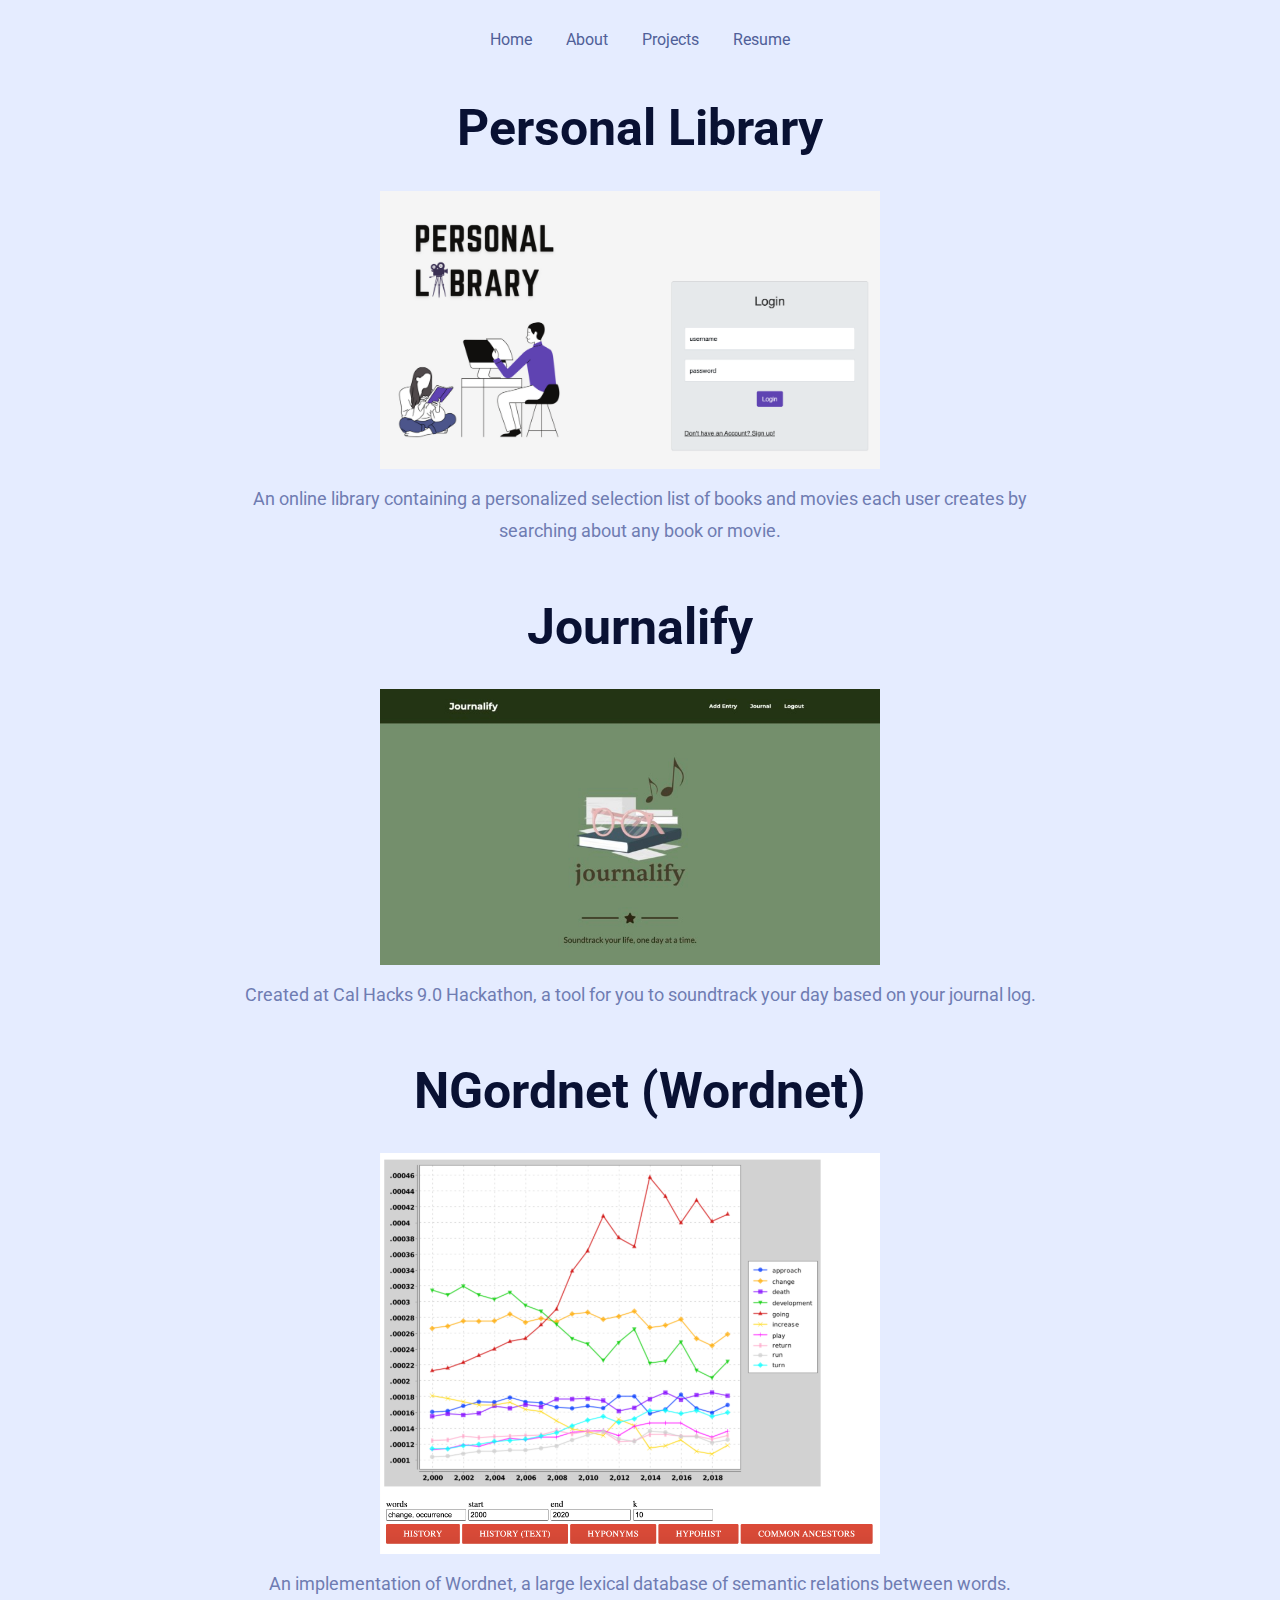
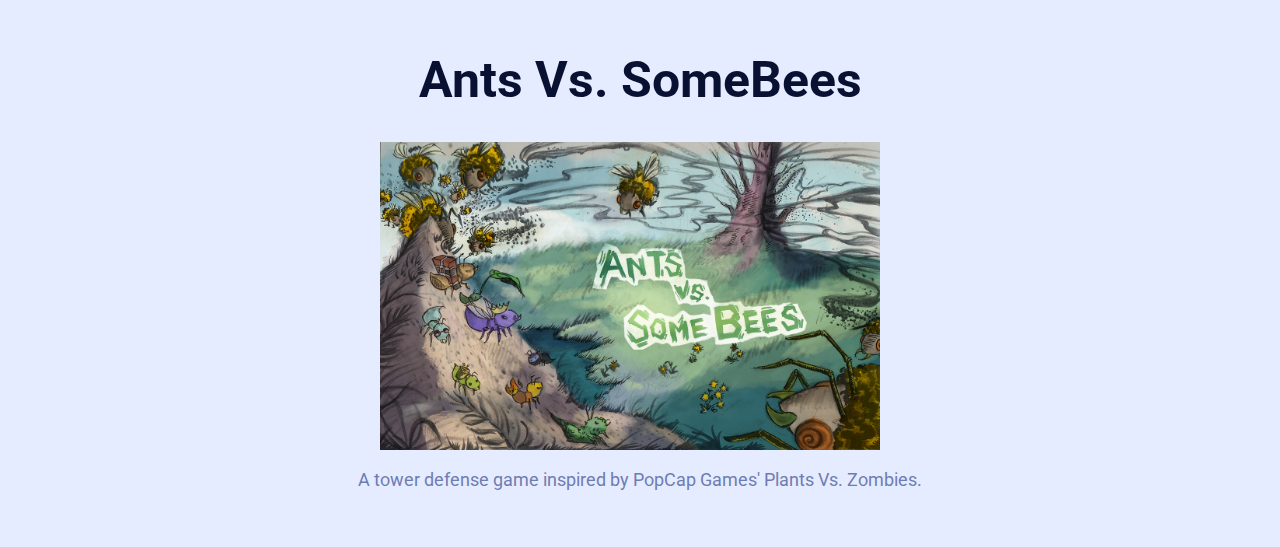
<file: projects.html>
<!DOCTYPE html>
<html lang="en">
<head>
    <meta charset="UTF-8">
    <meta name="viewport" content="width=device-width, initial-scale=1.0">
    <meta name="description" content="Learn more about Rachel Xiao's interests and get in touch">
   
    <title>Projects</title>

    <link rel="stylesheet" href="styles.css">
    <link href="https://fonts.googleapis.com/css2?family=Roboto:wght@400&display=swap" rel="stylesheet">
</head>
<body>
    <nav>
        <ul>
            <li><a href="index.html">Home</a></li>
            <li><a href="about.html">About</a></li>
            <li><a href="projects.html">Projects</a></li>
            <li><a href="#" onclick="downloadResume()">Resume</a></li>
        </ul>
    </nav>
    
    <div class="projects-container">
        <div class="project">
            <div class="project-description">
                <h1>Personal Library</h1>
                <img src="library.jpg" class="project-image">
                <p>An online library containing a personalized selection list of books and movies each user creates by searching about any book or movie.</p>
            </div>
        </div>

        <div class="project">
            <div class="project-description">
                <h1>Journalify</h1>
                <img src="journalify.jpg" class="project-image">
                <p>Created at Cal Hacks 9.0 Hackathon, a tool for you to soundtrack your day based on your journal log.</p>
            </div>
        </div>

        <div class="project">
            <div class="project-description">
                <h1>NGordnet (Wordnet)</h1>
                <img src="ngord.jpg" class="project-image">
                <p>An implementation of Wordnet, a large lexical database of semantic relations between words.</p>
            </div>
        </div>

        <div class="Ants">
            <div class="project-description">
                <h1>Ants Vs. SomeBees</h1>
                <img src="ants.jpg" class="project-image">
                <p>A tower defense game inspired by PopCap Games' Plants Vs. Zombies.</p>
            </div>
        </div>
    </div>
    
    <script src="scripts.js"></script>
</body>
</html>
</file>
<file: styles.css>
body {
    background-color: #E5ECFF;
    font-family: 'Roboto', sans-serif;
    color: #091133;
    text-align: center;
    margin: 0;
}

nav ul {
    list-style: none;
    padding: 0;
}

nav ul li {
    display: inline;
    margin: 0 15px;
}

a {
    text-decoration: none; /* Remove underline from links */
    color: #505F98;
}

nav {
    margin-top: 30px;
}

h1 {
    font-size: 50px;
    margin-top: 50px;
}

p {
    font-size: 18px;
    margin-top: 10px;
    line-height: 1.8;
}

.intro {
    width: 60%;
    max-width: 600px;
    margin: 50px auto;
    padding: 30px;
}

.button {
    margin-top: 20px;
    padding: 10px 20px;
    background-color: #E5ECFF;
    text-decoration: none;
    border-radius: 5px;
    color: #091133;
    border: 2px solid #091133;
}

.button:hover {
    background-color: #091133;
    color: white;
}

p {
    color: #6F7CB2;
}

/* About Page */
.about-content {
    display: flex;
    justify-content: space-around;
    align-items: flex-start;
    margin: 50px auto;
    max-width: 1250px;
    padding: 20px;
}

.left-column, .right-column {
    width: 50%;
    padding: 20px;
    text-align: left;
}

form {
    text-align: left;
}

input[type="email"] {
    width: 75%;
    padding: 10px;
    margin-top: 5px;
    border: 1px solid #ccc;
    border-radius: 5px;
}

button {
    padding: 10px 20px;
    background-color: #091133;
    color: white;
    border: none;
    border-radius: 10px;
    cursor: pointer;
}

.contact {
    text-align: left;
    list-style-type: disc;
    padding-left: 20px;
}

img { 
    width: 500px;
    height: auto; /* Maintain aspect ratio */
    margin-right: 20px; /* Space between image and text */
}

.projects-container {
    max-width: 800px; /* Limit the width of the container */
    margin: 50px auto; /* Center the container */
    text-align: center; /* Center the text */
}

.project {
    margin: 20px 0; /* Add space between projects */
}
</file>
